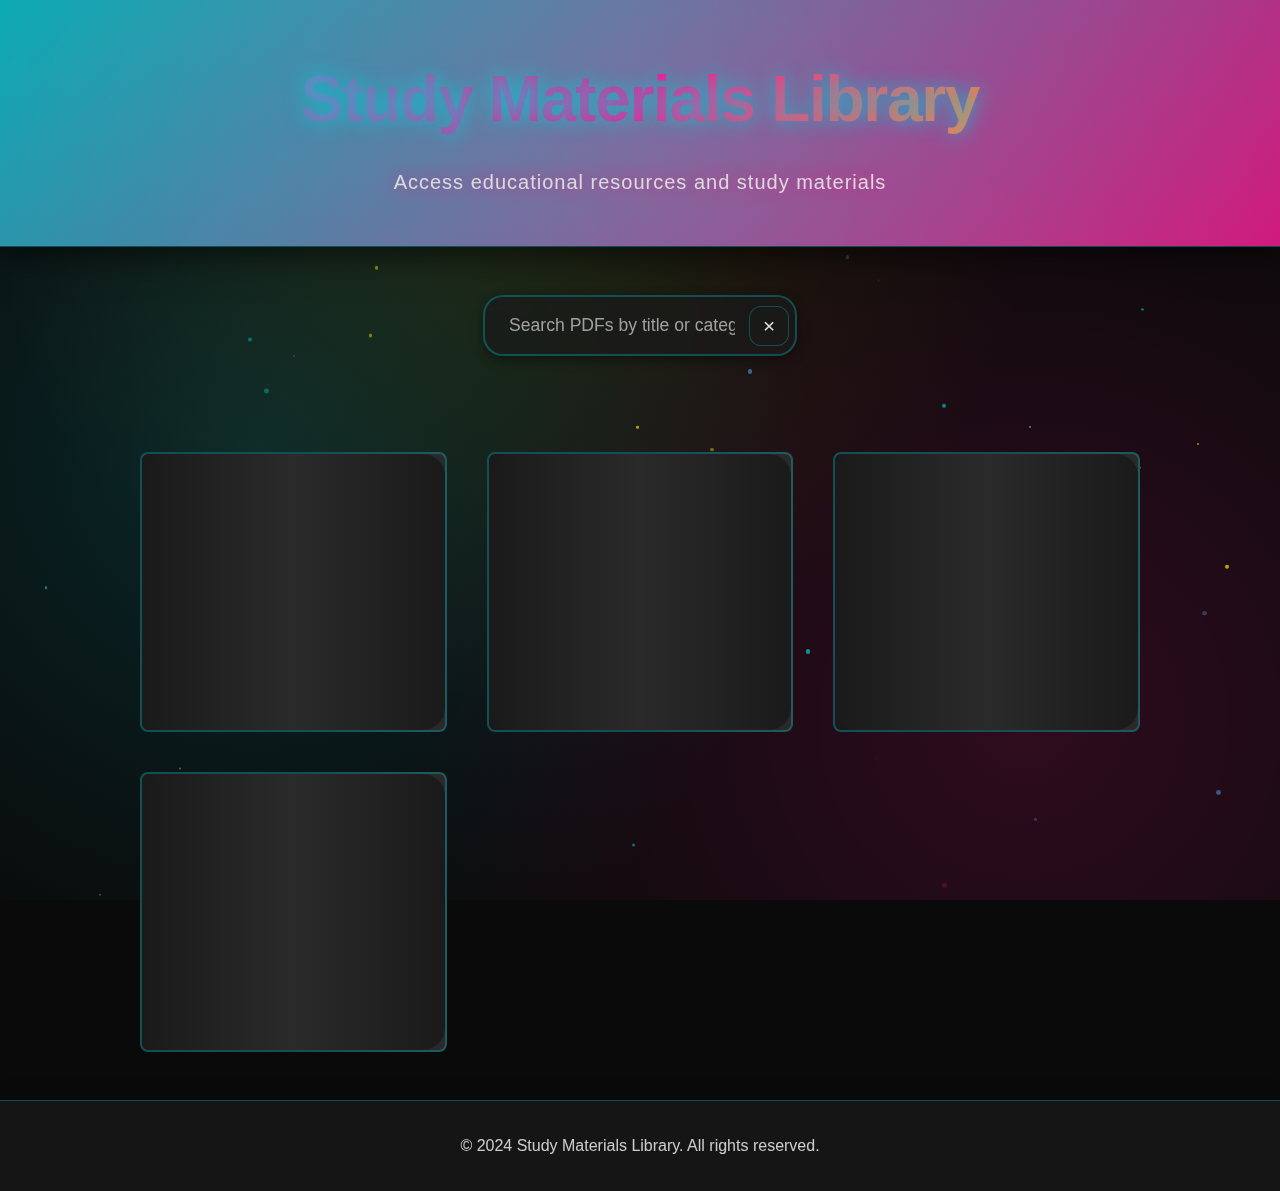
<file: index.html>
<!DOCTYPE html>
<html lang="en">
<head>
    <meta charset="UTF-8">
    <meta name="viewport" content="width=device-width, initial-scale=1.0">
    <title>Study Materials - PDF Library</title>
    <link rel="preconnect" href="https://fonts.googleapis.com">
    <link rel="preconnect" href="https://fonts.gstatic.com" crossorigin>
    <link href="https://fonts.googleapis.com/css2?family=Inter:wght@300;400;500;600;700;800&display=swap" rel="stylesheet">
    <link rel="stylesheet" href="css/styles.css">
</head>
<body>
    <!-- Animated Particles Background -->
    <div id="particles-container"></div>
    <!-- Header -->
    <header class="site-header">
        <h1>Study Materials Library</h1>
        <p class="tagline">Access educational resources and study materials</p>
    </header>

    <!-- Search Bar -->
    <div class="search-container">
        <input type="text" id="searchInput" placeholder="Search PDFs by title or category...">
        <button id="clearSearch" class="clear-btn" aria-label="Clear search">×</button>
    </div>

    <!-- Main Content -->
    <main id="mainContent">
        <!-- Loading Skeleton (shown during initial load) -->
        <div id="loadingSkeleton" class="loading-skeleton">
            <div class="skeleton-grid">
                <div class="skeleton-item skeleton"></div>
                <div class="skeleton-item skeleton"></div>
                <div class="skeleton-item skeleton"></div>
                <div class="skeleton-item skeleton"></div>
            </div>
        </div>

        <!-- Subjects Grid (populated by JavaScript) -->
        <div id="subjectsGrid" class="subjects-grid" style="display: none;"></div>

        <!-- Search Results Container (hidden by default) -->
        <div id="searchResults" class="search-results" style="display: none;"></div>

        <!-- No Results Message (hidden by default) -->
        <div id="noResults" class="no-results" style="display: none;">
            <p>No results found. Try a different search term.</p>
        </div>
    </main>

    <!-- PDF Modal Viewer -->
    <div id="pdfModal" class="modal">
        <div class="modal-content">
            <button id="closeModal" class="close-btn" aria-label="Close modal">×</button>
            <iframe id="pdfViewer" title="PDF Viewer"></iframe>
        </div>
    </div>

    <!-- Footer -->
    <footer class="site-footer">
        <p>&copy; 2024 Study Materials Library. All rights reserved.</p>
    </footer>

    <!-- Scripts -->
    <script src="js/pdf.min.js"></script>
    <script src="js/pdf.worker.min.js"></script>
    <script src="js/main.js"></script>
</body>
</html>
</file>
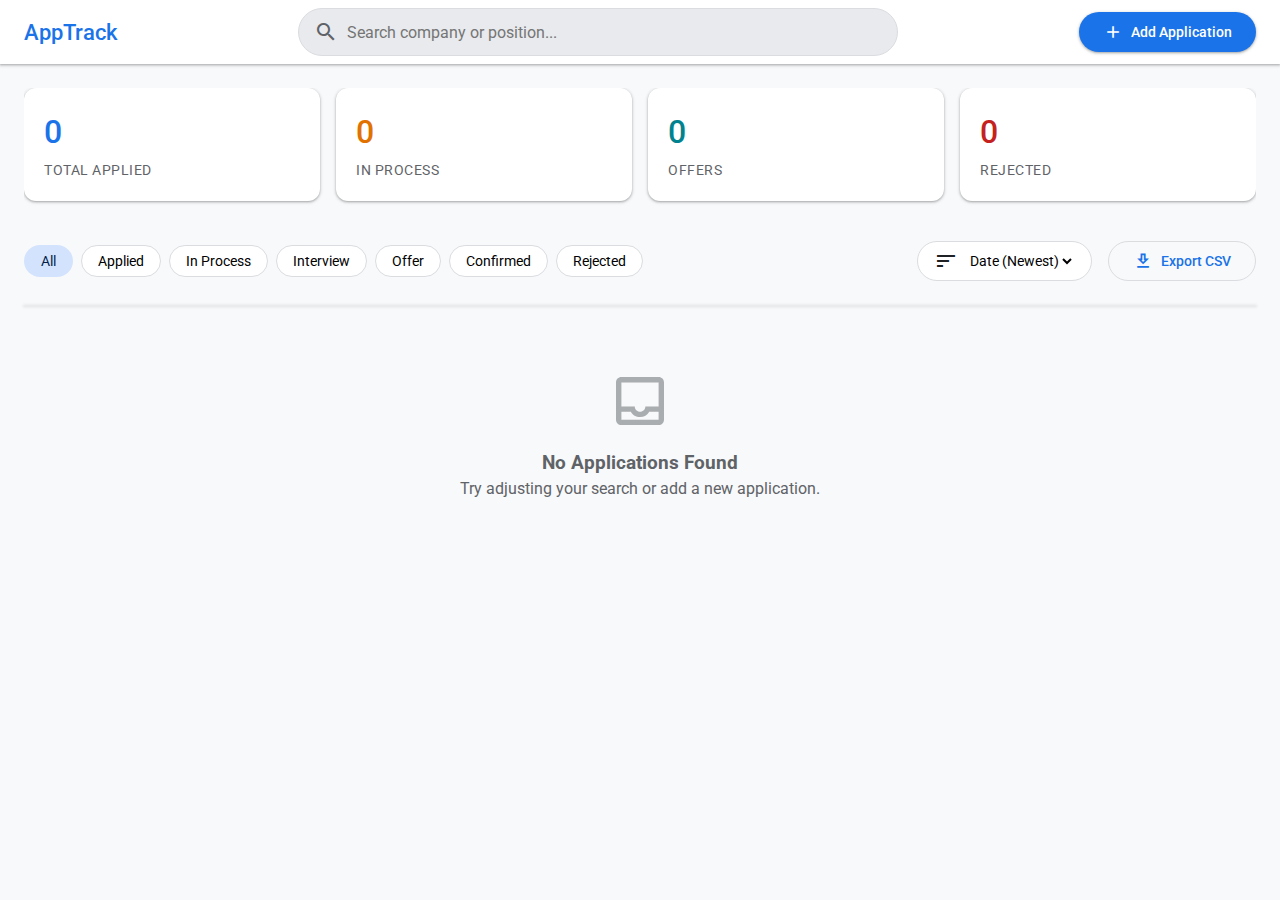
<file: AppTrack/index.html>
<!DOCTYPE html>
<html lang="en">
<head>
    <meta charset="UTF-8">
    <meta name="viewport" content="width=device-width, initial-scale=1.0">
    <title>AppTrack - Job Application Tracker</title>
    <link href="https://fonts.googleapis.com/css2?family=Roboto:wght@300;400;500;700&display=swap" rel="stylesheet">
    <link href="https://fonts.googleapis.com/icon?family=Material+Icons+Outlined" rel="stylesheet">
    <link rel="stylesheet" href="style.css">
</head>
<body>

    <!-- AppBar -->
    <header class="app-bar">
        <div class="app-bar-content">
            <h1 class="app-title">AppTrack</h1>
            <div class="search-container">
                <span class="material-icons-outlined search-icon">search</span>
                <input type="text" id="searchInput" placeholder="Search company or position...">
            </div>
            <button class="btn btn-primary" id="addAppBtn">
                <span class="material-icons-outlined">add</span>
                <span class="btn-text">Add Application</span>
            </button>
        </div>
    </header>

    <!-- Main Content -->
    <main class="main-container">
        
        <!-- Stats Summary -->
        <section class="stats-summary">
            <div class="stat-card">
                <span class="stat-value" id="statTotal">0</span>
                <span class="stat-label">Total Applied</span>
            </div>
            <div class="stat-card">
                <span class="stat-value text-orange" id="statInProcess">0</span>
                <span class="stat-label">In Process</span>
            </div>
            <div class="stat-card">
                <span class="stat-value text-teal" id="statOffers">0</span>
                <span class="stat-label">Offers</span>
            </div>
            <div class="stat-card">
                <span class="stat-value text-red" id="statRejected">0</span>
                <span class="stat-label">Rejected</span>
            </div>
        </section>

        <!-- Filters & Sort -->
        <section class="controls-bar">
            <div class="filter-chips">
                <button class="chip active" data-filter="All">All</button>
                <button class="chip" data-filter="Applied">Applied</button>
                <button class="chip" data-filter="In Process">In Process</button>
                <button class="chip" data-filter="Interview">Interview</button>
                <button class="chip" data-filter="Offer">Offer</button>
                <button class="chip" data-filter="Confirmed">Confirmed</button>
                <button class="chip" data-filter="Rejected">Rejected</button>
            </div>
            
            <div class="sort-actions">
                <div class="sort-dropdown">
                    <span class="material-icons-outlined">sort</span>
                    <select id="sortSelect">
                        <option value="dateDesc">Date (Newest)</option>
                        <option value="dateAsc">Date (Oldest)</option>
                        <option value="company">Company</option>
                        <option value="salary">Salary</option>
                        <option value="rating">Rating</option>
                    </select>
                </div>
                <button id="exportCsvBtn" class="btn btn-outlined">
                    <span class="material-icons-outlined">download</span>
                    <span class="btn-text">Export CSV</span>
                </button>
            </div>
        </section>

        <!-- Data View -->
        <section class="data-view">
            <!-- Table Wrapper for Desktop -->
            <div class="table-container">
                <table id="appTable">
                    <thead>
                        <tr>
                            <th data-sort-col="company">Company <span class="material-icons-outlined sort-indicator"></span></th>
                            <th data-sort-col="position">Position <span class="material-icons-outlined sort-indicator"></span></th>
                            <th>Status</th>
                            <th data-sort-col="date">Date Applied <span class="material-icons-outlined sort-indicator"></span></th>
                            <th>Location</th>
                            <th data-sort-col="salary">Salary <span class="material-icons-outlined sort-indicator"></span></th>
                            <th data-sort-col="rating">Rating <span class="material-icons-outlined sort-indicator"></span></th>
                            <th>Actions</th>
                        </tr>
                    </thead>
                    <tbody id="appTableBody">
                        <!-- Rows rendered via JS -->
                    </tbody>
                </table>
            </div>

            <!-- Cards Wrapper for Mobile -->
            <div class="cards-container" id="appCardsContainer">
                <!-- Cards rendered via JS -->
            </div>
            
            <!-- Empty State -->
            <div class="empty-state" id="emptyState" style="display: none;">
                <span class="material-icons-outlined empty-icon">inbox</span>
                <h3>No Applications Found</h3>
                <p>Try adjusting your search or add a new application.</p>
            </div>
        </section>

    </main>

    <!-- Dialog / Modal -->
    <div class="dialog-backdrop" id="appDialog">
        <div class="dialog-surface">
            <div class="dialog-header">
                <h2 id="dialogTitle">Add Application</h2>
                <button class="icon-button dialog-close" id="dialogCloseBtn"><span class="material-icons-outlined">close</span></button>
            </div>
            <div class="dialog-content">
                <form id="appForm">
                    <input type="hidden" id="appId">
                    
                    <div class="form-row">
                        <div class="form-group required">
                            <label for="company">Company Name</label>
                            <input type="text" id="company" required>
                        </div>
                        <div class="form-group required">
                            <label for="position">Position Title</label>
                            <input type="text" id="position" required>
                        </div>
                    </div>

                    <div class="form-row">
                        <div class="form-group">
                            <label for="status">Status</label>
                            <select id="status">
                                <option value="Applied">Applied</option>
                                <option value="In Process">In Process</option>
                                <option value="Interview">Interview</option>
                                <option value="Offer">Offer</option>
                                <option value="Confirmed">Confirmed</option>
                                <option value="Rejected">Rejected</option>
                            </select>
                        </div>
                        <div class="form-group required">
                            <label for="dateApplied">Date Applied</label>
                            <input type="date" id="dateApplied" required>
                        </div>
                    </div>

                    <div class="form-row">
                        <div class="form-group">
                            <label for="location">Location</label>
                            <input type="text" id="location" placeholder="City or Remote">
                        </div>
                        <div class="form-group">
                            <label for="salary">Expected Salary</label>
                            <input type="text" id="salary" placeholder="$100k - $120k">
                        </div>
                    </div>

                    <div class="form-row">
                        <div class="form-group">
                            <label for="experience">Years of Exp</label>
                            <input type="number" id="experience" min="0" placeholder="e.g. 3">
                        </div>
                        <div class="form-group">
                            <label for="referral">Referral</label>
                            <input type="text" id="referral" placeholder="Name or 'None'">
                        </div>
                    </div>

                    <div class="form-row">
                        <div class="form-group half-width">
                            <label>Rating</label>
                            <div class="rating-widget" id="ratingWidget">
                                <span class="material-icons-outlined star" data-val="1">star_outline</span>
                                <span class="material-icons-outlined star" data-val="2">star_outline</span>
                                <span class="material-icons-outlined star" data-val="3">star_outline</span>
                                <span class="material-icons-outlined star" data-val="4">star_outline</span>
                                <span class="material-icons-outlined star" data-val="5">star_outline</span>
                                <input type="hidden" id="rating" value="0">
                            </div>
                        </div>
                        <div class="form-group full-width" style="margin-left: 16px;">
                            <label for="jobLink">Job Link</label>
                            <div class="input-with-button">
                                <input type="url" id="jobLink" placeholder="https://...">
                                <button type="button" class="btn btn-outlined small" id="testLinkBtn">Test</button>
                            </div>
                        </div>
                    </div>

                    <div class="form-group">
                        <label for="notes">Notes</label>
                        <textarea id="notes" rows="3"></textarea>
                    </div>

                </form>
            </div>
            <div class="dialog-actions">
                <button class="btn btn-text" id="dialogCancelBtn">Cancel</button>
                <button class="btn btn-primary" id="dialogSaveBtn" form="appForm">Save</button>
            </div>
        </div>
    </div>

    <!-- Scripts -->
    <script src="js/store.js"></script>
    <script src="js/ui.js"></script>
    <script src="js/app.js"></script>
</body>
</html>
</file>
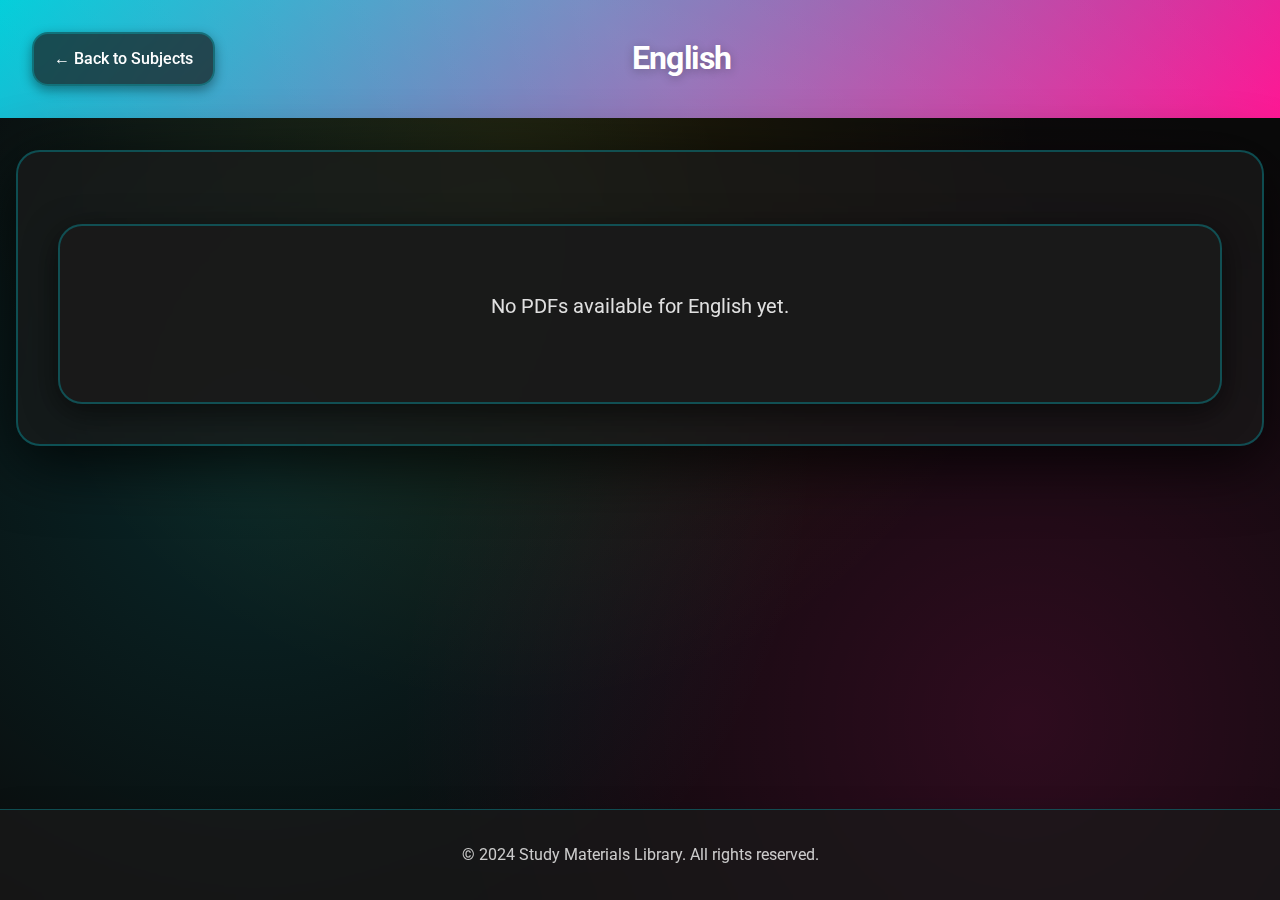
<file: english.html>
<!DOCTYPE html>
<html lang="en">
<head>
    <meta charset="UTF-8">
    <meta name="viewport" content="width=device-width, initial-scale=1.0">
    <title>English - Study Materials Library</title>
    <link rel="preconnect" href="https://fonts.googleapis.com">
    <link rel="preconnect" href="https://fonts.gstatic.com" crossorigin>
    <link href="https://fonts.googleapis.com/css2?family=Roboto:wght@400;500;700&display=swap" rel="stylesheet">
    <link rel="stylesheet" href="css/styles.css">
</head>
<body>
    <!-- Header -->
    <header class="subject-header">
        <a href="index.html" class="back-button">← Back to Subjects</a>
        <h1 class="subject-title">English</h1>
        <div style="width: 100px;"></div>
    </header>

    <!-- Main Content -->
    <main id="mainContent">
        <div class="subject-container">
            <div class="pdf-list">
                <!-- PDF items will be populated by JavaScript -->
            </div>
        </div>
    </main>

    <!-- PDF Modal Viewer -->
    <div id="pdfModal" class="modal">
        <div class="modal-content">
            <button id="closeModal" class="close-btn" aria-label="Close modal">×</button>
            <iframe id="pdfViewer" title="PDF Viewer"></iframe>
        </div>
    </div>

    <!-- Footer -->
    <footer class="site-footer">
        <p>&copy; 2024 Study Materials Library. All rights reserved.</p>
    </footer>

    <!-- Scripts -->
    <script src="js/data.js"></script>
    <script src="js/main.js"></script>
</body>
</html>
</file>
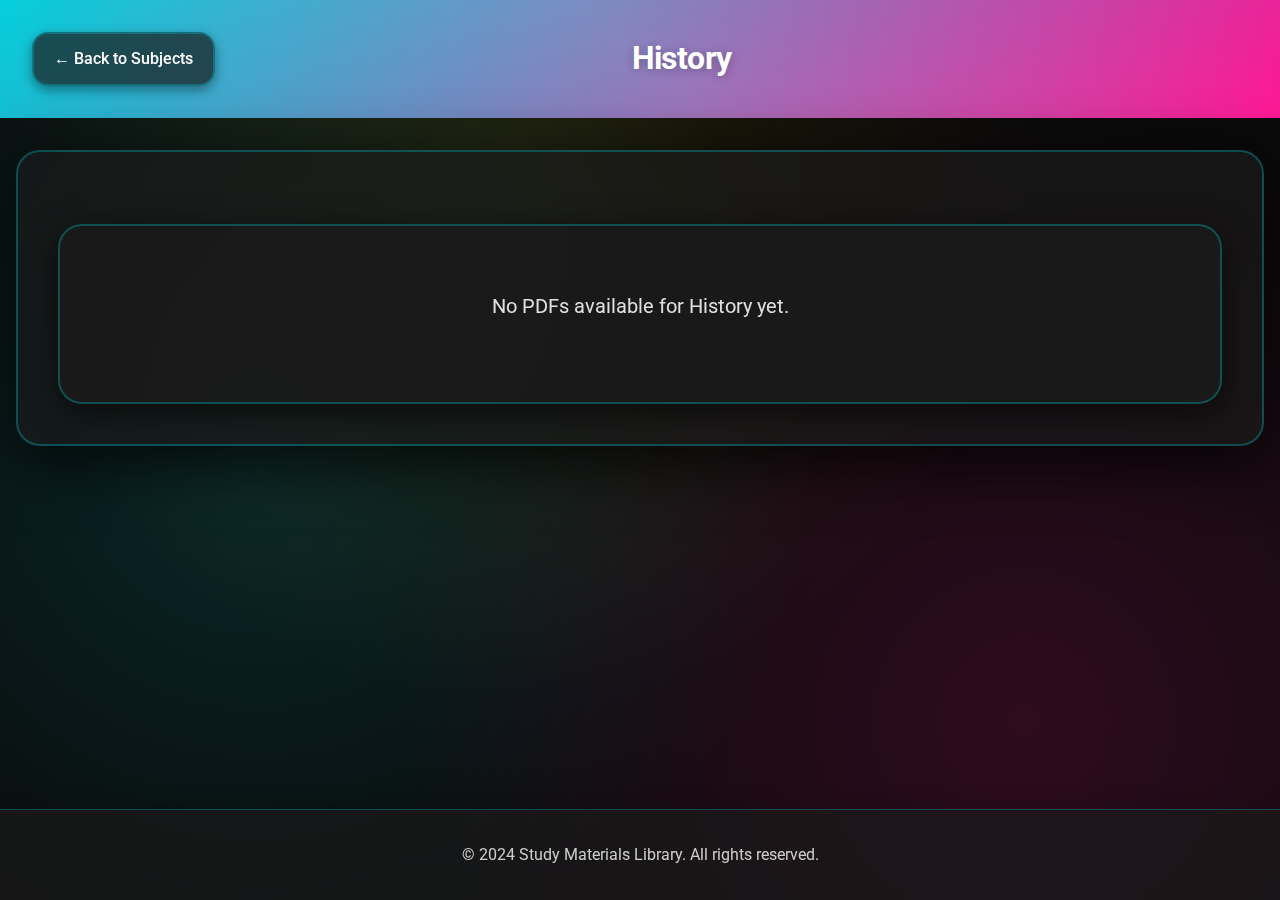
<file: history.html>
<!DOCTYPE html>
<html lang="en">
<head>
    <meta charset="UTF-8">
    <meta name="viewport" content="width=device-width, initial-scale=1.0">
    <title>History - Study Materials Library</title>
    <link rel="preconnect" href="https://fonts.googleapis.com">
    <link rel="preconnect" href="https://fonts.gstatic.com" crossorigin>
    <link href="https://fonts.googleapis.com/css2?family=Roboto:wght@400;500;700&display=swap" rel="stylesheet">
    <link rel="stylesheet" href="css/styles.css">
</head>
<body>
    <!-- Header -->
    <header class="subject-header">
        <a href="index.html" class="back-button">← Back to Subjects</a>
        <h1 class="subject-title">History</h1>
        <div style="width: 100px;"></div>
    </header>

    <!-- Main Content -->
    <main id="mainContent">
        <div class="subject-container">
            <div class="pdf-list">
                <!-- PDF items will be populated by JavaScript -->
            </div>
        </div>
    </main>

    <!-- PDF Modal Viewer -->
    <div id="pdfModal" class="modal">
        <div class="modal-content">
            <button id="closeModal" class="close-btn" aria-label="Close modal">×</button>
            <iframe id="pdfViewer" title="PDF Viewer"></iframe>
        </div>
    </div>

    <!-- Footer -->
    <footer class="site-footer">
        <p>&copy; 2024 Study Materials Library. All rights reserved.</p>
    </footer>

    <!-- Scripts -->
    <script src="js/data.js"></script>
    <script src="js/main.js"></script>
</body>
</html>
</file>
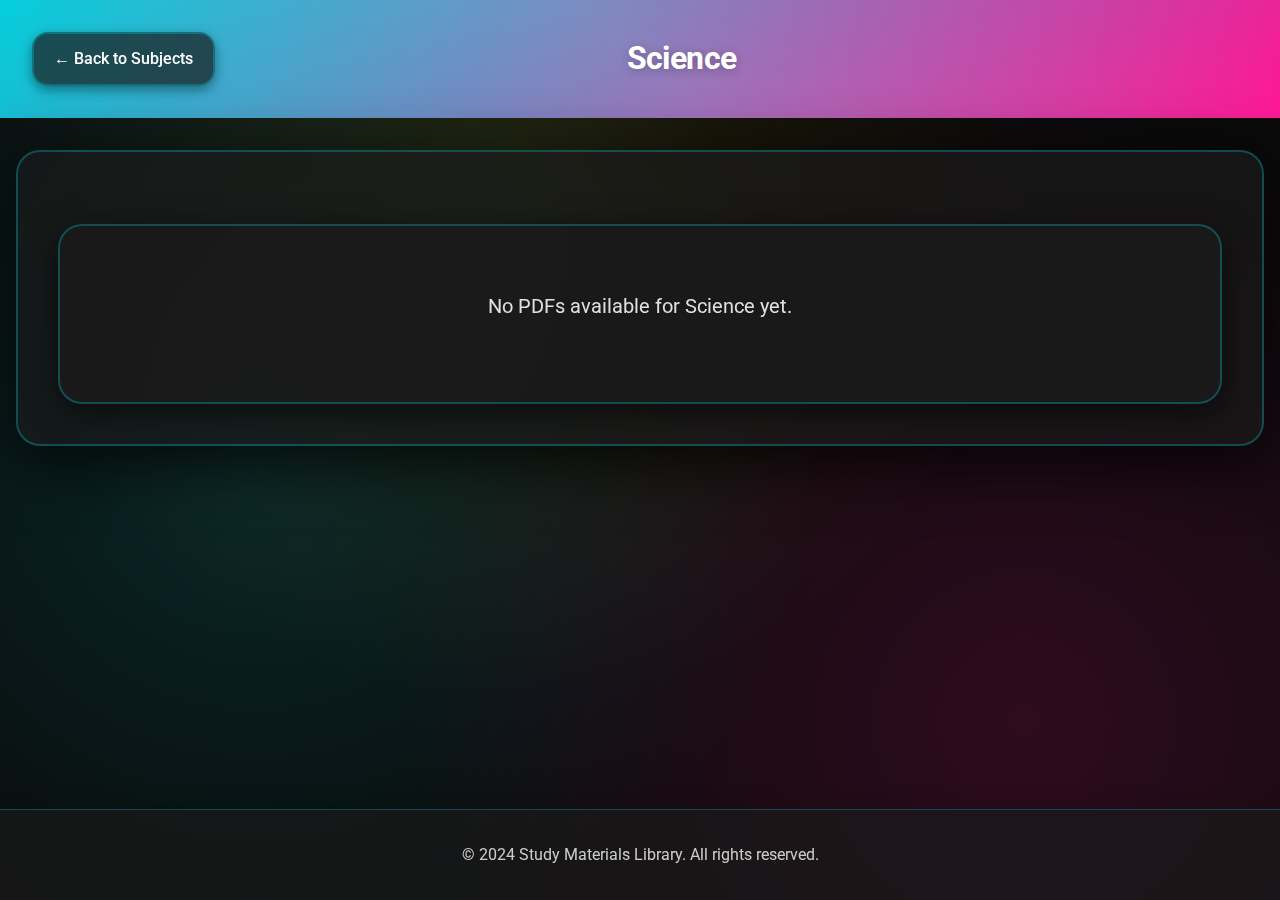
<file: science.html>
<!DOCTYPE html>
<html lang="en">
<head>
    <meta charset="UTF-8">
    <meta name="viewport" content="width=device-width, initial-scale=1.0">
    <title>Science - Study Materials Library</title>
    <link rel="preconnect" href="https://fonts.googleapis.com">
    <link rel="preconnect" href="https://fonts.gstatic.com" crossorigin>
    <link href="https://fonts.googleapis.com/css2?family=Roboto:wght@400;500;700&display=swap" rel="stylesheet">
    <link rel="stylesheet" href="css/styles.css">
</head>
<body>
    <!-- Header -->
    <header class="subject-header">
        <a href="index.html" class="back-button">← Back to Subjects</a>
        <h1 class="subject-title">Science</h1>
        <div style="width: 100px;"></div>
    </header>

    <!-- Main Content -->
    <main id="mainContent">
        <div class="subject-container">
            <div class="pdf-list">
                <!-- PDF items will be populated by JavaScript -->
            </div>
        </div>
    </main>

    <!-- PDF Modal Viewer -->
    <div id="pdfModal" class="modal">
        <div class="modal-content">
            <button id="closeModal" class="close-btn" aria-label="Close modal">×</button>
            <iframe id="pdfViewer" title="PDF Viewer"></iframe>
        </div>
    </div>

    <!-- Footer -->
    <footer class="site-footer">
        <p>&copy; 2024 Study Materials Library. All rights reserved.</p>
    </footer>

    <!-- Scripts -->
    <script src="js/data.js"></script>
    <script src="js/main.js"></script>
</body>
</html>
</file>
<file: AppTrack/style.css>
:root {
  /* Material 3 Colors */
  --md-sys-color-primary: #1a73e8;
  --md-sys-color-on-primary: #ffffff;
  --md-sys-color-primary-container: #d3e3fd;
  --md-sys-color-on-primary-container: #041e49;

  --md-sys-color-surface: #f8f9fa;
  --md-sys-color-on-surface: #202124;
  --md-sys-color-surface-container: #ffffff;
  --md-sys-color-surface-container-high: #e8eaed;
  --md-sys-color-outline: #dadce0;

  --md-sys-color-error: #b3261e;
  --md-sys-color-on-error: #ffffff;

  /* Status Colors */
  --status-applied-bg: #e8f0fe;
  --status-applied-text: #1967d2;
  --status-inprocess-bg: #feefe3;
  --status-inprocess-text: #e27200;
  --status-interview-bg: #f3e8fd;
  --status-interview-text: #8ab4f8;
  /* Darker Purple Text normally, let's use a nice purple */
  --status-interview-text: #9333ea;
  --status-offer-bg: #e4f7fb;
  --status-offer-text: #00838f;
  --status-confirmed-bg: #e6f4ea;
  --status-confirmed-text: #137333;
  --status-rejected-bg: #fce8e6;
  --status-rejected-text: #c5221f;

  /* Typography */
  --md-sys-typescale-font: 'Roboto', sans-serif;

  /* Elevation */
  --md-sys-elevation-1: 0 1px 2px 0 rgba(60, 64, 67, .3), 0 1px 3px 1px rgba(60, 64, 67, .15);
  --md-sys-elevation-2: 0 1px 2px 0 rgba(60, 64, 67, .3), 0 2px 6px 2px rgba(60, 64, 67, .15);
  --md-sys-elevation-3: 0 1px 3px 0 rgba(60, 64, 67, .3), 0 4px 8px 3px rgba(60, 64, 67, .15);
  --md-sys-elevation-4: 0 2px 3px 0 rgba(60, 64, 67, .3), 0 6px 10px 4px rgba(60, 64, 67, .15);

  --border-radius-md: 12px;
  --border-radius-lg: 28px;
  --border-radius-pill: 9999px;

  --transition-standard: all 200ms cubic-bezier(0.2, 0, 0, 1);
}

* {
  box-sizing: border-box;
  margin: 0;
  padding: 0;
}

body {
  font-family: var(--md-sys-typescale-font);
  background-color: var(--md-sys-color-surface);
  color: var(--md-sys-color-on-surface);
  line-height: 1.5;
  -webkit-font-smoothing: antialiased;
}

/* Utilities */
.text-orange {
  color: var(--status-inprocess-text) !important;
}

.text-teal {
  color: var(--status-offer-text) !important;
}

.text-red {
  color: var(--status-rejected-text) !important;
}

/* Buttons */
.btn {
  display: inline-flex;
  align-items: center;
  justify-content: center;
  gap: 8px;
  height: 40px;
  padding: 0 24px;
  border-radius: var(--border-radius-pill);
  font-family: var(--md-sys-typescale-font);
  font-weight: 500;
  font-size: 14px;
  border: none;
  cursor: pointer;
  transition: var(--transition-standard);
  text-decoration: none;
}

.btn .material-icons-outlined {
  font-size: 20px;
}

.btn.small {
  height: 32px;
  padding: 0 16px;
  font-size: 13px;
}

.btn-primary {
  background-color: var(--md-sys-color-primary);
  color: var(--md-sys-color-on-primary);
  box-shadow: var(--md-sys-elevation-1);
}

.btn-primary:hover {
  background-color: #1765cc;
  box-shadow: var(--md-sys-elevation-2);
}

.btn-outlined {
  background-color: transparent;
  color: var(--md-sys-color-primary);
  border: 1px solid var(--md-sys-color-outline);
}

.btn-outlined:hover {
  background-color: rgba(248, 0.04);
}

button.btn-text {
  background-color: transparent;
  color: var(--md-sys-color-primary);
  padding: 0 12px;
}

button.btn-text:hover {
  background-color: rgba(26, 115, 232, 0.04);
}

span.btn-text {
  color: inherit;
}

.btn-primary .btn-text {
  color: #ffffff;
}

.icon-button {
  background: transparent;
  border: none;
  border-radius: 50%;
  width: 40px;
  height: 40px;
  display: flex;
  align-items: center;
  justify-content: center;
  cursor: pointer;
  color: var(--md-sys-color-on-surface);
  transition: var(--transition-standard);
}

.icon-button:hover {
  background-color: rgba(32, 33, 36, 0.04);
}

/* AppBar */
.app-bar {
  background-color: var(--md-sys-color-surface-container);
  box-shadow: var(--md-sys-elevation-1);
  position: sticky;
  top: 0;
  z-index: 100;
}

.app-bar-content {
  max-width: 1440px;
  margin: 0 auto;
  height: 64px;
  display: flex;
  align-items: center;
  justify-content: space-between;
  padding: 0 24px;
  gap: 16px;
}

.app-title {
  font-size: 22px;
  font-weight: 500;
  color: var(--md-sys-color-primary);
  white-space: nowrap;
}

.search-container {
  flex-grow: 1;
  max-width: 600px;
  position: relative;
  display: flex;
  align-items: center;
}

.search-icon {
  position: absolute;
  left: 16px;
  color: #5f6368;
}

.search-container input {
  width: 100%;
  height: 48px;
  padding: 0 16px 0 48px;
  border-radius: var(--border-radius-pill);
  border: 1px solid var(--md-sys-color-outline);
  background-color: var(--md-sys-color-surface-container-high);
  font-size: 16px;
  font-family: inherit;
  transition: var(--transition-standard);
}

.search-container input:focus {
  outline: none;
  background-color: var(--md-sys-color-surface-container);
  border-color: var(--md-sys-color-primary);
  box-shadow: 0 0 0 1px var(--md-sys-color-primary);
}

/* Main Container */
.main-container {
  max-width: 1440px;
  margin: 0 auto;
  padding: 24px;
}

/* Stats Summary */
.stats-summary {
  display: flex;
  gap: 16px;
  margin-bottom: 32px;
  overflow-x: auto;
  padding-bottom: 8px;
}

.stat-card {
  flex: 1;
  min-width: 160px;
  background: var(--md-sys-color-surface-container);
  border-radius: var(--border-radius-md);
  padding: 20px;
  display: flex;
  flex-direction: column;
  box-shadow: var(--md-sys-elevation-1);
}

.stat-value {
  font-size: 32px;
  font-weight: 500;
  color: var(--md-sys-color-primary);
  margin-bottom: 4px;
}

.stat-label {
  font-size: 14px;
  color: #5f6368;
  text-transform: uppercase;
  letter-spacing: 0.5px;
}

/* Controls Bar */
.controls-bar {
  display: flex;
  flex-wrap: wrap;
  justify-content: space-between;
  align-items: center;
  gap: 16px;
  margin-bottom: 24px;
}

.filter-chips {
  display: flex;
  gap: 8px;
  flex-wrap: wrap;
}

.chip {
  height: 32px;
  padding: 0 16px;
  border-radius: var(--border-radius-pill);
  border: 1px solid var(--md-sys-color-outline);
  background: var(--md-sys-color-surface-container);
  font-family: inherit;
  font-size: 14px;
  cursor: pointer;
  transition: var(--transition-standard);
  display: inline-flex;
  align-items: center;
}

.chip:hover {
  background: var(--md-sys-color-surface-container-high);
}

.chip.active {
  background: var(--md-sys-color-primary-container);
  color: var(--md-sys-color-on-primary-container);
  border-color: transparent;
}

.sort-actions {
  display: flex;
  gap: 16px;
  align-items: center;
}

.sort-dropdown {
  display: flex;
  align-items: center;
  gap: 8px;
  background: var(--md-sys-color-surface-container);
  border: 1px solid var(--md-sys-color-outline);
  border-radius: var(--border-radius-pill);
  padding: 0 16px;
  height: 40px;
}

.sort-dropdown select {
  border: none;
  background: transparent;
  font-family: inherit;
  font-size: 14px;
  outline: none;
  cursor: pointer;
}

/* Status Chips */
.status-chip {
  padding: 6px 14px;
  border-radius: var(--border-radius-pill);
  font-size: 13px;
  font-weight: 600;
  display: inline-flex;
  align-items: center;
  justify-content: center;
  letter-spacing: 0.25px;
  box-shadow: inset 0 0 0 1px rgba(0, 0, 0, 0.06);
}

.status-applied {
  background: var(--status-applied-bg);
  color: var(--status-applied-text);
}

.status-inprocess {
  background: var(--status-inprocess-bg);
  color: var(--status-inprocess-text);
}

.status-interview {
  background: var(--status-interview-bg);
  color: var(--status-interview-text);
}

.status-offer {
  background: var(--status-offer-bg);
  color: var(--status-offer-text);
}

.status-confirmed {
  background: var(--status-confirmed-bg);
  color: var(--status-confirmed-text);
}

.status-rejected {
  background: var(--status-rejected-bg);
  color: var(--status-rejected-text);
}

/* Table View (Desktop) */
.table-container {
  background: var(--md-sys-color-surface-container);
  border-radius: var(--border-radius-md);
  box-shadow: var(--md-sys-elevation-1);
  overflow-x: auto;
}

table {
  width: 100%;
  border-collapse: collapse;
}

th,
td {
  padding: 16px;
  text-align: left;
  border-bottom: 1px solid var(--md-sys-color-outline);
}

th {
  font-weight: 500;
  color: #5f6368;
  font-size: 14px;
}

th[data-sort-col] {
  cursor: pointer;
  user-select: none;
}

th[data-sort-col]:hover {
  background-color: rgba(0, 0, 0, 0.02);
}

th .sort-indicator {
  font-size: 16px;
  vertical-align: middle;
  opacity: 0;
  transition: opacity 0.2s;
}

th.sort-asc .sort-indicator::before {
  content: 'arrow_upward';
}

th.sort-desc .sort-indicator::before {
  content: 'arrow_downward';
}

th.sort-asc .sort-indicator,
th.sort-desc .sort-indicator {
  opacity: 1;
}

th[data-sort-col]:hover .sort-indicator {
  opacity: 0.5;
}

tbody tr {
  transition: var(--transition-standard);
}

tbody tr:hover {
  background-color: var(--md-sys-color-surface-container-high);
  cursor: pointer;
}

.td-strong {
  font-weight: 500;
  color: var(--md-sys-color-on-surface);
}

.rating-stars {
  color: #fbbc04;
  font-size: 18px;
  display: flex;
}

.rating-stars .inactive {
  color: #dadce0;
}

.action-menu {
  display: flex;
  gap: 8px;
}

/* Card View (Mobile) */
.cards-container {
  display: none;
  grid-template-columns: 1fr;
  gap: 16px;
}

.app-card {
  background: var(--md-sys-color-surface-container);
  border-radius: var(--border-radius-md);
  box-shadow: var(--md-sys-elevation-1);
  padding: 16px;
  display: flex;
  flex-direction: column;
  gap: 12px;
  cursor: pointer;
  transition: var(--transition-standard);
}

.app-card:active {
  background-color: var(--md-sys-color-surface-container-high);
}

.card-header {
  display: flex;
  justify-content: space-between;
  align-items: flex-start;
}

.card-title {
  font-size: 16px;
  font-weight: 500;
  margin-bottom: 4px;
}

.card-subtitle {
  font-size: 14px;
  color: #5f6368;
}

.card-meta {
  display: flex;
  justify-content: space-between;
  align-items: center;
  font-size: 13px;
  color: #5f6368;
}

/* Empty State */
.empty-state {
  text-align: center;
  padding: 64px 24px;
  color: #5f6368;
}

.empty-icon {
  font-size: 64px;
  margin-bottom: 16px;
  opacity: 0.5;
}

/* Dialog / Modal */
.dialog-backdrop {
  position: fixed;
  top: 0;
  left: 0;
  width: 100%;
  height: 100%;
  background: rgba(32, 33, 36, 0.4);
  backdrop-filter: blur(2px);
  z-index: 1000;
  display: flex;
  align-items: center;
  justify-content: center;
  opacity: 0;
  pointer-events: none;
  transition: opacity 0.3s ease;
}

.dialog-backdrop.open {
  opacity: 1;
  pointer-events: auto;
}

.dialog-surface {
  background: var(--md-sys-color-surface-container);
  border-radius: var(--border-radius-lg);
  box-shadow: var(--md-sys-elevation-3);
  width: 100%;
  max-width: 600px;
  max-height: 90vh;
  display: flex;
  flex-direction: column;
  transform: translateY(20px) scale(0.95);
  transition: transform 0.3s cubic-bezier(0.2, 0, 0, 1);
}

.dialog-backdrop.open .dialog-surface {
  transform: translateY(0) scale(1);
}

.dialog-header {
  padding: 24px;
  display: flex;
  justify-content: space-between;
  align-items: center;
  border-bottom: 1px solid var(--md-sys-color-outline);
}

.dialog-header h2 {
  font-size: 22px;
  font-weight: 400;
}

.dialog-content {
  padding: 24px;
  overflow-y: auto;
}

.dialog-actions {
  padding: 16px 24px;
  display: flex;
  justify-content: flex-end;
  gap: 8px;
  border-top: 1px solid var(--md-sys-color-outline);
}

/* Form Elements */
.form-row {
  display: flex;
  gap: 16px;
  margin-bottom: 16px;
}

.form-group {
  flex: 1;
  display: flex;
  flex-direction: column;
  gap: 8px;
}

.form-group.half-width {
  flex: 0 0 45%;
}

.form-group.full-width {
  flex: 1;
}

.form-group label {
  font-size: 14px;
  color: #5f6368;
  font-weight: 500;
}

.form-group.required label::after {
  content: " *";
  color: var(--md-sys-color-error);
}

.form-group input,
.form-group select,
.form-group textarea {
  padding: 12px 16px;
  border: 1px solid #747775;
  border-radius: 4px;
  /* Material Textfield slightly rounded corners */
  font-size: 16px;
  font-family: inherit;
  transition: var(--transition-standard);
  background: transparent;
}

.form-group select {
  appearance: none;
  -webkit-appearance: none;
  background-image: url('data:image/svg+xml;utf8,<svg fill="%235f6368" height="24" viewBox="0 0 24 24" width="24" xmlns="http://www.w3.org/2000/svg"><path d="M7 10l5 5 5-5z"/></svg>');
  background-repeat: no-repeat;
  background-position: right 12px center;
  padding-right: 40px;
  cursor: pointer;
}

.form-group input:focus,
.form-group select:focus,
.form-group textarea:focus {
  outline: none;
  border-color: var(--md-sys-color-primary);
  border-width: 2px;
  padding: 11px 15px;
  /* Offset border width */
}

.input-with-button {
  display: flex;
  gap: 8px;
}

.input-with-button input {
  flex: 1;
}

.rating-widget {
  display: flex;
  gap: 4px;
  cursor: pointer;
  align-items: center;
  height: 48px;
}

.rating-widget .star {
  font-size: 32px;
  color: #dadce0;
  transition: color 0.2s;
}

.rating-widget .star.active {
  color: #fbbc04;
  content: "star";
}

/* Responsive Table vs Cards */
@media (max-width: 840px) {
  .table-container {
    display: none;
  }

  .cards-container {
    display: grid;
  }

  .app-bar-content {
    flex-wrap: wrap;
    height: auto;
    padding: 16px;
  }

  .search-container {
    order: 3;
    max-width: 100%;
    width: 100%;
    margin-top: 12px;
  }

  .btn .btn-text {
    display: none;
    /* Icon only for Add button on small screens */
  }

  .btn {
    padding: 0 12px;
  }

  .dialog-surface {
    max-width: 100%;
    height: 100%;
    max-height: 100%;
    border-radius: 0;
  }

  .form-row {
    flex-direction: column;
    gap: 16px;
  }
}
</file>
<file: css/styles.css>
/* Enhanced CSS with Advanced Animations and Modern Design */

/* CSS Reset and Base Styles */
* {
    margin: 0;
    padding: 0;
    box-sizing: border-box;
}

/* Advanced CSS Custom Properties with Neon Theme */
:root {
    /* Neon Theme Colors */
    --neon-teal: #00CEDA;
    --neon-pink: #FF1493;
    --neon-yellow: #FFD700;
    --dark-metallic: #1a1a1a;
    --neon-glow-teal: 0 0 20px rgba(0, 206, 218, 0.8);
    --neon-glow-pink: 0 0 20px rgba(255, 20, 147, 0.8);
    --neon-glow-yellow: 0 0 20px rgba(255, 215, 0, 0.8);

    /* Modern Gradient Colors */
    --primary-gradient: linear-gradient(135deg, var(--neon-teal) 0%, var(--neon-pink) 100%);
    --secondary-gradient: linear-gradient(135deg, var(--neon-pink) 0%, var(--neon-yellow) 100%);
    --success-gradient: linear-gradient(135deg, var(--neon-teal) 0%, #00b09b 100%);
    --warning-gradient: linear-gradient(135deg, var(--neon-yellow) 0%, #f7b733 100%);
    --info-gradient: linear-gradient(135deg, var(--neon-pink) 0%, var(--neon-teal) 100%);

    /* Glassmorphism Variables for Dark Metallic Theme */
    --glass-bg: rgba(26, 26, 26, 0.7);
    --glass-border: rgba(0, 206, 218, 0.3);
    --glass-shadow: 0 8px 32px rgba(0, 0, 0, 0.5);
    --glass-blur: blur(8px);

    /* Enhanced Shadows */
    --shadow-sm: 0 2px 4px rgba(0, 0, 0, 0.3);
    --shadow-md: 0 4px 12px rgba(0, 0, 0, 0.4);
    --shadow-lg: 0 8px 32px rgba(0, 0, 0, 0.6);
    --shadow-xl: 0 16px 64px rgba(0, 0, 0, 0.8);
    --shadow-glow: var(--neon-glow-teal);

    /* Animation Durations */
    --transition-fast: 0.2s;
    --transition-normal: 0.3s;
    --transition-slow: 0.5s;
    --transition-bounce: 0.6s;

    /* Modern Colors */
    --primary-color: var(--neon-teal);
    --primary-dark: var(--neon-pink);
    --primary-light: var(--neon-yellow);
    --secondary-color: var(--neon-pink);
    --accent-color: var(--neon-teal);
    --background: #0a0a0a;
    --surface: var(--dark-metallic);
    --surface-light: #2a2a2a;
    --text-primary: #ffffff;
    --text-secondary: #e0e0e0;
    --text-muted: #a0a0a0;
    --border-color: rgba(0, 206, 218, 0.2);

    /* Particle Animation Colors */
    --particle-colors: var(--neon-teal), var(--neon-pink), var(--neon-yellow), #00b09b, #f7b733, #4facfe;
}

/* Enhanced Base Typography and Layout */
html {
    font-size: 16px;
    scroll-behavior: smooth;
}

body {
    font-family: 'Orbitron', -apple-system, BlinkMacSystemFont, 'Segoe UI', Roboto, sans-serif;
    font-weight: 400;
    line-height: 1.6;
    color: var(--text-primary);
    background: var(--background);
    background-image:
        radial-gradient(circle at 20% 50%, rgba(0, 206, 218, 0.15) 0%, transparent 50%),
        radial-gradient(circle at 80% 80%, rgba(255, 20, 147, 0.15) 0%, transparent 50%),
        radial-gradient(circle at 40% 20%, rgba(255, 215, 0, 0.1) 0%, transparent 50%);
    background-attachment: fixed;
    min-height: 100vh;
    display: flex;
    flex-direction: column;
    position: relative;
    overflow-x: hidden;
}

/* Animated Background Particles */
body::before {
    content: '';
    position: fixed;
    top: 0;
    left: 0;
    width: 100%;
    height: 100%;
    pointer-events: none;
    z-index: -1;
    opacity: 0.4;
}

/* Enhanced Header with Gradient and Glassmorphism */
.site-header {
    background: var(--glass-bg);
    backdrop-filter: var(--glass-blur);
    border-bottom: 1px solid var(--glass-border);
    color: white;
    padding: 3rem 1rem;
    text-align: center;
    box-shadow: var(--shadow-lg);
    position: relative;
    overflow: hidden;
    animation: slideDown 0.8s ease-out;
}

.site-header::before {
    content: '';
    position: absolute;
    top: 0;
    left: 0;
    right: 0;
    bottom: 0;
    background: var(--primary-gradient);
    opacity: 0.8;
    z-index: -1;
}

.site-header::after {
    content: '';
    position: absolute;
    top: -50%;
    left: -50%;
    width: 200%;
    height: 200%;
    background: radial-gradient(circle, rgba(255, 255, 255, 0.1) 0%, transparent 70%);
    animation: rotate 20s linear infinite;
    z-index: -1;
}

.site-header h1 {
    font-size: 3.5rem;
    font-weight: 800;
    margin-bottom: 1rem;
    background: linear-gradient(135deg, var(--neon-teal) 0%, var(--neon-pink) 50%, var(--neon-yellow) 100%);
    -webkit-background-clip: text;
    -webkit-text-fill-color: transparent;
    background-clip: text;
    text-shadow: var(--neon-glow-teal);
    animation: fadeInScale 1s ease-out, neonPulse 2s ease-in-out infinite alternate;
    letter-spacing: -0.02em;
}

.tagline {
    font-size: 1.25rem;
    opacity: 0.95;
    font-weight: 400;
    color: var(--text-secondary);
    animation: fadeInUp 1s ease-out 0.2s both;
    text-shadow: var(--neon-glow-pink);
    letter-spacing: 0.05em;
}

/* Enhanced Search Container with Glassmorphism */
.search-container {
    max-width: 700px;
    margin: 3rem auto;
    padding: 0 1rem;
    position: relative;
    animation: fadeInUp 1s ease-out 0.4s both;
}

#searchInput {
    width: 100%;
    padding: 18px 60px 18px 24px;
    border: 2px solid var(--glass-border);
    border-radius: 20px;
    font-size: 1.1rem;
    background: var(--glass-bg);
    backdrop-filter: var(--glass-blur);
    color: var(--text-primary);
    transition: all var(--transition-normal) cubic-bezier(0.4, 0, 0.2, 1);
    box-shadow: var(--shadow-md);
}

#searchInput::placeholder {
    color: var(--text-muted);
}

#searchInput:focus {
    outline: none;
    border-color: var(--neon-teal);
    background: rgba(0, 206, 218, 0.1);
    box-shadow: var(--neon-glow-teal), var(--shadow-lg);
    transform: translateY(-2px);
}

.clear-btn {
    position: absolute;
    right: 1.5rem;
    top: 50%;
    transform: translateY(-50%);
    background: var(--glass-bg);
    backdrop-filter: var(--glass-blur);
    border: 1px solid var(--glass-border);
    font-size: 1.3rem;
    cursor: pointer;
    color: var(--text-secondary);
    padding: 8px 12px;
    border-radius: 12px;
    transition: all var(--transition-normal);
    width: 40px;
    height: 40px;
    display: flex;
    align-items: center;
    justify-content: center;
}

.clear-btn:hover {
    background: var(--neon-pink);
    color: white;
    transform: translateY(-50%) scale(1.1);
    box-shadow: var(--neon-glow-pink), var(--shadow-md);
}

/* Main Content */
#mainContent {
    flex: 1;
    max-width: 1400px;
    margin: 0 auto;
    padding: 0 1rem 3rem;
    width: 100%;
    position: relative;
}

/* Enhanced Subjects Grid with Advanced Animations */
.subjects-grid {
    display: grid;
    grid-template-columns: repeat(auto-fit, minmax(300px, 1fr));
    gap: 2.5rem;
    margin-top: 3rem;
    perspective: 1000px;
}

/* Enhanced Subject Button with 3D Effects and Animations */
.subject-button {
    display: flex;
    flex-direction: column;
    align-items: center;
    justify-content: center;
    background: var(--glass-bg);
    backdrop-filter: var(--glass-blur);
    border: 2px solid var(--glass-border);
    border-radius: 24px;
    padding: 3rem 2rem;
    text-decoration: none;
    color: var(--text-primary);
    transition: all var(--transition-normal) cubic-bezier(0.4, 0, 0.2, 1);
    box-shadow: var(--shadow-lg);
    cursor: pointer;
    position: relative;
    overflow: hidden;
    min-height: 280px;
    transform-style: preserve-3d;
    animation: fadeInScale 0.8s ease-out both;
    transition: transform var(--transition-normal), box-shadow var(--transition-normal);
}

.subject-button::before {
    content: '';
    position: absolute;
    top: 0;
    left: 0;
    right: 0;
    bottom: 0;
    background: var(--primary-gradient);
    opacity: 0;
    transition: opacity var(--transition-normal);
    z-index: -1;
}

.subject-button::after {
    content: '';
    position: absolute;
    top: -50%;
    left: -50%;
    width: 200%;
    height: 200%;
    background: linear-gradient(45deg, transparent, rgba(255, 255, 255, 0.1), transparent);
    transform: rotate(45deg);
    transition: all var(--transition-slow);
    opacity: 0;
}

.subject-button:hover {
    transform: translateY(-8px) rotateX(5deg);
    box-shadow: var(--shadow-xl), var(--neon-glow-teal), var(--neon-glow-pink);
    border-color: var(--neon-teal);
}

.subject-button:hover::before {
    opacity: 0.8;
}

.subject-button:hover::after {
    animation: shimmer 0.6s ease-out;
}

.subject-button:active {
    transform: translateY(-4px) rotateX(2deg) scale(0.98);
}

.subject-button:nth-child(1) {
    animation-delay: 0.1s;
}

.subject-button:nth-child(2) {
    animation-delay: 0.2s;
}

.subject-button:nth-child(3) {
    animation-delay: 0.3s;
}

.subject-button:nth-child(4) {
    animation-delay: 0.4s;
}

.subject-icon {
    font-size: 4rem;
    margin-bottom: 1.5rem;
    background: var(--primary-gradient);
    -webkit-background-clip: text;
    -webkit-text-fill-color: transparent;
    background-clip: text;
    filter: drop-shadow(0 4px 8px rgba(0, 206, 218, 0.5));
    transition: all var(--transition-normal);
    animation: float 3s ease-in-out infinite, neonGlow 2s ease-in-out infinite alternate;
}

.subject-button:hover .subject-icon {
    transform: scale(1.2) rotateY(10deg);
    filter: drop-shadow(0 8px 16px rgba(255, 20, 147, 0.7));
}

.subject-name {
    font-size: 1.75rem;
    font-weight: 700;
    color: var(--text-primary);
    text-align: center;
    margin-bottom: 0.75rem;
    letter-spacing: -0.01em;
    transition: all var(--transition-normal);
}

.subject-count {
    font-size: 1rem;
    color: var(--text-secondary);
    text-align: center;
    background: var(--glass-bg);
    padding: 0.5rem 1rem;
    border-radius: 20px;
    border: 1px solid var(--glass-border);
    backdrop-filter: var(--glass-blur);
    transition: all var(--transition-normal);
}

.subject-button:hover .subject-count {
    background: rgba(255, 215, 0, 0.2);
    color: var(--neon-yellow);
    transform: scale(1.05);
    box-shadow: var(--neon-glow-yellow);
}

/* Enhanced Subject Pages */
.subject-container {
    background: var(--glass-bg);
    backdrop-filter: var(--glass-blur);
    border-radius: 24px;
    border: 2px solid var(--glass-border);
    box-shadow: var(--shadow-xl);
    overflow: hidden;
    margin-top: 2rem;
    animation: fadeInScale 0.8s ease-out;
}

.subject-header {
    background: var(--primary-gradient);
    color: white;
    padding: 2rem;
    display: flex;
    align-items: center;
    gap: 1.5rem;
    position: relative;
    overflow: hidden;
}

.subject-header::before {
    content: '';
    position: absolute;
    top: 0;
    left: 0;
    right: 0;
    bottom: 0;
    background: linear-gradient(45deg, transparent, rgba(255, 255, 255, 0.1), transparent);
    animation: shimmer 3s ease-in-out infinite;
}

.back-button {
    background: var(--glass-bg);
    backdrop-filter: var(--glass-blur);
    border: 2px solid var(--glass-border);
    color: white;
    padding: 12px 20px;
    border-radius: 16px;
    cursor: pointer;
    font-size: 1rem;
    text-decoration: none;
    transition: all var(--transition-normal);
    display: flex;
    align-items: center;
    gap: 0.5rem;
    font-weight: 500;
    box-shadow: var(--shadow-md);
}

.back-button:hover {
    background: rgba(255, 255, 255, 0.2);
    transform: translateX(-4px);
    box-shadow: var(--shadow-lg);
}

.subject-title {
    font-size: 2rem;
    font-weight: 700;
    flex: 1;
    text-align: center;
    text-shadow: 0 2px 10px rgba(0, 0, 0, 0.3);
    letter-spacing: -0.02em;
}

/* Enhanced PDF List */
.pdf-list {
    padding: 2rem;
}

/* Enhanced PDF Items with Advanced Animations */
.pdf-item {
    display: flex;
    justify-content: space-between;
    align-items: center;
    padding: 1.5rem;
    border-bottom: 1px solid var(--border-color);
    transition: all var(--transition-normal);
    background: var(--glass-bg);
    backdrop-filter: var(--glass-blur);
    border-radius: 16px;
    margin-bottom: 1rem;
    border: 1px solid var(--glass-border);
    position: relative;
    overflow: hidden;
    animation: slideInLeft 0.6s ease-out both;
}

.pdf-item::before {
    content: '';
    position: absolute;
    top: 0;
    left: 0;
    width: 4px;
    height: 100%;
    background: var(--primary-gradient);
    transform: scaleY(0);
    transition: transform var(--transition-normal);
}

.pdf-item:hover {
    background: rgba(255, 255, 255, 0.15);
    transform: translateX(8px);
    box-shadow: var(--shadow-lg);
    border-color: var(--primary-light);
}

.pdf-item:hover::before {
    transform: scaleY(1);
}

.pdf-item:last-child {
    border-bottom: none;
    margin-bottom: 0;
}

.pdf-info {
    flex: 1;
    margin-right: 2rem;
}

.pdf-title {
    font-weight: 600;
    color: var(--text-primary);
    margin-bottom: 0.5rem;
    font-size: 1.1rem;
    letter-spacing: -0.01em;
}

.pdf-description {
    font-size: 0.95rem;
    color: var(--text-secondary);
    line-height: 1.5;
}

.pdf-actions {
    display: flex;
    gap: 1rem;
    flex-shrink: 0;
}

/* Enhanced Buttons with Advanced Animations */
.btn-view, .btn-download {
    padding: 12px 24px;
    border: none;
    border-radius: 16px;
    cursor: pointer;
    font-size: 1rem;
    font-weight: 600;
    text-decoration: none;
    display: inline-flex;
    align-items: center;
    justify-content: center;
    min-height: 48px;
    transition: all var(--transition-normal) cubic-bezier(0.4, 0, 0.2, 1);
    position: relative;
    overflow: hidden;
    box-shadow: var(--shadow-md);
}

.btn-view::before, .btn-download::before {
    content: '';
    position: absolute;
    top: 0;
    left: 0;
    width: 100%;
    height: 100%;
    background: linear-gradient(45deg, transparent, rgba(255, 255, 255, 0.2), transparent);
    transform: translateX(-100%);
    transition: transform var(--transition-slow);
}

.btn-view:hover::before, .btn-download:hover::before {
    transform: translateX(100%);
}

.btn-view {
    background: var(--primary-gradient);
    color: white;
}

.btn-view:hover {
    transform: translateY(-3px);
    box-shadow: var(--shadow-lg), var(--shadow-glow);
}

.btn-download {
    background: var(--glass-bg);
    backdrop-filter: var(--glass-blur);
    color: var(--text-primary);
    border: 2px solid var(--glass-border);
}

.btn-download:hover {
    background: var(--primary-color);
    color: white;
    transform: translateY(-3px);
    box-shadow: var(--shadow-lg);
    border-color: var(--primary-light);
}

/* Enhanced Search Results */
.search-results {
    background: var(--glass-bg);
    backdrop-filter: var(--glass-blur);
    border-radius: 24px;
    border: 2px solid var(--glass-border);
    box-shadow: var(--shadow-xl);
    margin-top: 2rem;
    animation: fadeInScale 0.8s ease-out;
}

.search-category {
    background: var(--surface);
    color: var(--primary-light);
    padding: 1.5rem 2rem;
    font-weight: 700;
    font-size: 1.2rem;
    border-bottom: 2px solid var(--primary-color);
    letter-spacing: -0.01em;
    text-transform: uppercase;
    letter-spacing: 0.05em;
}

/* Enhanced No Results Message */
.no-results {
    text-align: center;
    padding: 4rem 2rem;
    background: var(--glass-bg);
    backdrop-filter: var(--glass-blur);
    border-radius: 24px;
    border: 2px solid var(--glass-border);
    box-shadow: var(--shadow-lg);
    margin-top: 2rem;
    animation: fadeInScale 0.8s ease-out;
}

.no-results p {
    font-size: 1.25rem;
    color: var(--text-secondary);
    margin-bottom: 1rem;
}

/* Enhanced Modal with Advanced Animations */
.modal {
    position: fixed;
    top: 0;
    left: 0;
    width: 100%;
    height: 100%;
    background: rgba(0, 0, 0, 0.85);
    backdrop-filter: blur(10px);
    display: none;
    justify-content: center;
    align-items: center;
    z-index: 1000;
    padding: 2rem;
    opacity: 0;
    transition: opacity var(--transition-normal);
}

.modal.active {
    display: flex;
    opacity: 1;
    animation: fadeIn 0.3s ease-out;
}

.modal-content {
    background: var(--surface);
    width: 95%;
    max-width: 1200px;
    height: 90%;
    border-radius: 24px;
    position: relative;
    box-shadow: var(--shadow-xl), 0 0 40px rgba(102, 126, 234, 0.3);
    display: flex;
    flex-direction: column;
    border: 2px solid var(--glass-border);
    backdrop-filter: var(--glass-blur);
    animation: slideUpScale 0.4s cubic-bezier(0.34, 1.56, 0.64, 1);
}

.close-btn {
    position: absolute;
    top: 1.5rem;
    right: 1.5rem;
    background: var(--glass-bg);
    backdrop-filter: var(--glass-blur);
    border: 2px solid var(--glass-border);
    color: var(--text-primary);
    font-size: 1.5rem;
    cursor: pointer;
    padding: 12px;
    border-radius: 16px;
    z-index: 1001;
    transition: all var(--transition-normal);
    width: 48px;
    height: 48px;
    display: flex;
    align-items: center;
    justify-content: center;
    box-shadow: var(--shadow-md);
}

.close-btn:hover {
    background: var(--primary-color);
    color: white;
    transform: rotate(90deg) scale(1.1);
    box-shadow: var(--shadow-lg);
}

#pdfViewer {
    width: 100%;
    height: 100%;
    border: none;
    border-radius: 0 0 24px 24px;
    background: white;
}

/* Enhanced Footer */
.site-footer {
    background: var(--glass-bg);
    backdrop-filter: var(--glass-blur);
    border-top: 1px solid var(--glass-border);
    color: var(--text-secondary);
    text-align: center;
    padding: 2rem;
    margin-top: auto;
    box-shadow: 0 -4px 20px rgba(0, 0, 0, 0.1);
}

.site-footer p {
    opacity: 0.9;
    font-size: 1rem;
}

/* Advanced Animations */
@keyframes fadeIn {
    from {
        opacity: 0;
    }
    to {
        opacity: 1;
    }
}

@keyframes fadeInUp {
    from {
        opacity: 0;
        transform: translateY(30px);
    }
    to {
        opacity: 1;
        transform: translateY(0);
    }
}

@keyframes fadeInScale {
    from {
        opacity: 0;
        transform: scale(0.9);
    }
    to {
        opacity: 1;
        transform: scale(1);
    }
}

@keyframes slideDown {
    from {
        opacity: 0;
        transform: translateY(-50px);
    }
    to {
        opacity: 1;
        transform: translateY(0);
    }
}

@keyframes slideUpScale {
    from {
        opacity: 0;
        transform: translateY(30px) scale(0.9);
    }
    to {
        opacity: 1;
        transform: translateY(0) scale(1);
    }
}

@keyframes slideInLeft {
    from {
        opacity: 0;
        transform: translateX(-30px);
    }
    to {
        opacity: 1;
        transform: translateX(0);
    }
}

@keyframes float {
    0%, 100% {
        transform: translateY(0);
    }
    50% {
        transform: translateY(-10px);
    }
}

@keyframes shimmer {
    0% {
        transform: translateX(-100%) rotate(45deg);
        opacity: 0;
    }
    50% {
        opacity: 1;
    }
    100% {
        transform: translateX(100%) rotate(45deg);
        opacity: 0;
    }
}

@keyframes rotate {
    from {
        transform: rotate(0deg);
    }
    to {
        transform: rotate(360deg);
    }
}

@keyframes pulse {
    0%, 100% {
        transform: scale(1);
        opacity: 1;
    }
    50% {
        transform: scale(1.05);
        opacity: 0.8;
    }
}

/* Enhanced Loading Skeleton Animation */
.loading-skeleton {
    display: flex;
    justify-content: center;
    align-items: center;
    min-height: 400px;
    margin-top: 3rem;
}

.skeleton-grid {
    display: grid;
    grid-template-columns: repeat(auto-fit, minmax(300px, 1fr));
    gap: 2.5rem;
    width: 100%;
    max-width: 1000px;
}

.skeleton-item {
    height: 280px;
    border-radius: 24px;
    background: var(--glass-bg);
    backdrop-filter: var(--glass-blur);
    border: 2px solid var(--glass-border);
    position: relative;
    overflow: hidden;
}

.skeleton-item::before {
    content: '';
    position: absolute;
    top: 0;
    left: 0;
    right: 0;
    bottom: 0;
    background: linear-gradient(90deg,
        var(--surface) 0%,
        var(--surface-light) 25%,
        var(--surface) 50%,
        var(--surface-light) 75%,
        var(--surface) 100%);
    background-size: 200% 100%;
    animation: shimmer 1.5s ease-in-out infinite;
    border-radius: 22px;
}

.skeleton {
    background: linear-gradient(90deg, var(--surface) 25%, var(--surface-light) 50%, var(--surface) 75%);
    background-size: 200% 100%;
    animation: loading 1.5s infinite;
    border-radius: 8px;
}

@keyframes loading {
    0% {
        background-position: 200% 0;
    }
    100% {
        background-position: -200% 0;
    }
}

/* Enhanced Responsive Design */

/* Tablet Styles (768px and below) */
@media (max-width: 768px) {
    .site-header h1 {
        font-size: 2.5rem;
    }

    .tagline {
        font-size: 1.1rem;
    }

    .search-container {
        margin: 2rem auto;
    }

    #mainContent {
        padding: 0 1rem 2rem;
    }

    .subjects-grid {
        grid-template-columns: repeat(auto-fit, minmax(250px, 1fr));
        gap: 2rem;
        margin-top: 2rem;
    }

    .subject-button {
        padding: 2rem 1.5rem;
        min-height: 220px;
    }

    .subject-icon {
        font-size: 3rem;
        margin-bottom: 1rem;
    }

    .subject-name {
        font-size: 1.5rem;
    }

    .pdf-item {
        padding: 1.25rem;
        flex-direction: column;
        align-items: stretch;
        gap: 1rem;
    }

    .pdf-info {
        margin-right: 0;
    }

    .pdf-actions {
        justify-content: center;
        gap: 1rem;
    }

    .btn-view, .btn-download {
        flex: 1;
        padding: 14px 20px;
    }

    .modal-content {
        width: 95%;
        height: 95%;
    }
}

/* Mobile Styles (480px and below) */
@media (max-width: 480px) {
    .site-header {
        padding: 2rem 1rem;
    }

    .site-header h1 {
        font-size: 2rem;
    }

    .search-container {
        margin: 1.5rem auto;
        padding: 0 0.5rem;
    }

    #searchInput {
        padding: 16px 50px 16px 20px;
        font-size: 1rem;
    }

    #mainContent {
        padding: 0 0.5rem 1.5rem;
    }

    .subjects-grid {
        grid-template-columns: 1fr;
        gap: 1.5rem;
        margin-top: 1.5rem;
    }

    .subject-button {
        padding: 2rem 1.25rem;
        min-height: 180px;
    }

    .subject-icon {
        font-size: 2.5rem;
        margin-bottom: 0.75rem;
    }

    .subject-name {
        font-size: 1.3rem;
    }

    .subject-count {
        font-size: 0.9rem;
    }

    .pdf-item {
        padding: 1rem;
    }

    .pdf-title {
        font-size: 1rem;
    }

    .pdf-description {
        font-size: 0.9rem;
    }

    .btn-view, .btn-download {
        padding: 16px 16px;
        font-size: 0.95rem;
        min-height: 52px;
    }

    .close-btn {
        top: 1rem;
        right: 1rem;
        width: 40px;
        height: 40px;
    }

    .no-results {
        padding: 3rem 1.5rem;
    }

    .subject-header {
        padding: 1.5rem;
        flex-direction: column;
        gap: 1rem;
    }

    .subject-title {
        font-size: 1.5rem;
    }

    .back-button {
        align-self: flex-start;
    }
}

/* Large Desktop Styles (1200px and above) */
@media (min-width: 1200px) {
    .site-header h1 {
        font-size: 4rem;
    }

    .subjects-grid {
        grid-template-columns: repeat(2, 1fr);
        max-width: 1000px;
        margin: 3rem auto 0;
        gap: 3rem;
    }

    .subject-button {
        min-height: 320px;
        padding: 3.5rem 2.5rem;
    }

    .subject-icon {
        font-size: 4.5rem;
        margin-bottom: 2rem;
    }

    .subject-name {
        font-size: 2rem;
    }

    .pdf-list {
        padding: 2.5rem;
    }

    .pdf-item {
        padding: 1.75rem;
    }
}

/* Ultra-wide Desktop Styles (1600px and above) */
@media (min-width: 1600px) {
    .subjects-grid {
        grid-template-columns: repeat(2, 1fr);
        max-width: 1200px;
        gap: 3.5rem;
    }

    .subject-button {
        min-height: 360px;
        padding: 4rem 3rem;
    }
}

/* Enhanced Focus Styles for Accessibility */
.subject-button:focus-visible,
.btn-view:focus-visible,
.btn-download:focus-visible,
#searchInput:focus-visible,
.clear-btn:focus-visible,
.close-btn:focus-visible,
.back-button:focus-visible {
    outline: 3px solid var(--primary-light);
    outline-offset: 3px;
    box-shadow: 0 0 0 6px rgba(102, 126, 234, 0.2);
}

/* Print Styles */
@media print {
    .site-header,
    .search-container,
    .pdf-actions,
    .site-footer,
    .modal {
        display: none !important;
    }

    .subject-button {
        break-inside: avoid;
        page-break-inside: avoid;
        background: white !important;
        border: 1px solid #000 !important;
        color: #000 !important;
    }

    .pdf-item {
        border: 1px solid #000;
        margin-bottom: 0.5rem;
        page-break-inside: avoid;
        background: white !important;
        color: #000 !important;
    }
}
</file>
